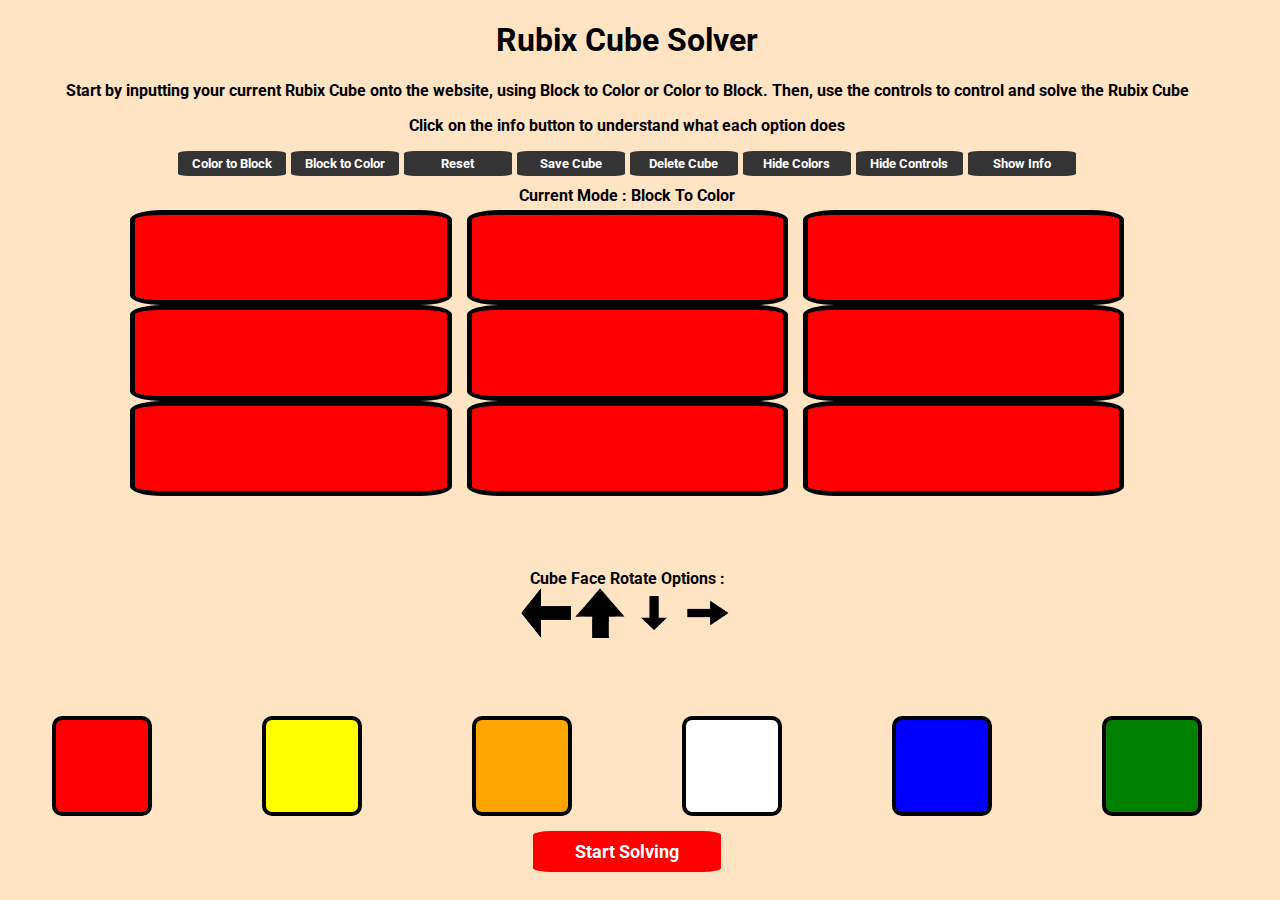
<file: index.html>
<!DOCTYPE html>
<html lang="en">
<head>
    <meta charset="UTF-8">
    <meta name="viewport" content="width=device-width, initial-scale=1.0">
    <title>Rubix Cube Solver</title>
    <link rel="stylesheet" href="./style.css">
    <link rel="preconnect" href="https://fonts.googleapis.com">
    <link href="https://fonts.googleapis.com/css2?family=Open+Sans:wght@300;400;500;600;800&family=Roboto:wght@400;500;700&display=swap" rel="stylesheet">
    <script type="module" src="./script.js"></script>
    <script type="module" src="./cube.js"></script>
    <script type="module" src="./block.js"></script>
</head>
<body>
    <div class="header">
        <!-- Title and Instructions on how to use the website -->
        <div class="headerInfo flexItems">
            <h1>Rubix Cube Solver</h1>
            <p>Start by inputting your current Rubix Cube onto the website, using Block to Color or Color to Block. Then, use the controls to control and solve the Rubix Cube </p>
            <p>Click on the info button to understand what each option does</p>
        </div>
        <!-- Container to contain the different options for the user to choose how they select the colours of the cube-->
        <div class="optionsContainer flexItems">
            <!-- Making a button for each option  button that the user can choose from -->
            <button id="colToBlock">Color to Block</button>
            <button id="blockToCol">Block to Color</button>
            <button id="reset">Reset</button>
            <button id="saveCube">Save Cube</button>
            <button id="deleteCube">Delete Cube</button>
            <button id="hideCol">Hide Colors</button>
            <button id="showCol" class="hide" onclick="showColours()">Show Colors</button>
            <button id="hideCon" onclick="hideControls()">Hide Controls </button>
            <button id="showCon" class="hide" onclick="showControls()">Show Controls</button>
            <button id="showInfo" onclick="showInfo()">Show Info</button>
            <button id="hideInfo" class="hide" onclick="hideInfo()">Hide Info</button>
        </div>
    </div>
    <!-- Location to display all of the info for the buttons, if wanted -->
    <div id="infoContainer" class="flexItems hide">
        <p>Color to Block - Choose a color and then select the blocks you want to change to that color</p>
        <p>Block to Color - Choose each block and then choose the color you want to change that block to</p>
        <p>Reset - Reset your cube to a completed rubix cube</p>
        <p>Save Cube - Save you current cube to local storage, to be used later ; Website does autosave every 10 minutes</p>
        <p>Delete Cube - Removes your saved cube from local storage, so it won't display when reloading page</p>
        <p>Hide/Show Colors - Control whether colors are displayed on the screen</p>
        <p>Hide/Show Controls - Control whether the cube controls are shown on screen</p>
        <p>Info - Control whether button info is shown or not</p>
    </div>
    <!-- Container where the cube will be displayed, including the 9 blocks on each face -->
    <div class="cubeContainer">
        <div id="currentMode"></div>
        <div class="rowContainer flexItems">
            <div id="block1" class="cubeBlock flexItems"></div>
            <div id="block2" class="cubeBlock flexItems"></div>
            <div id="block3" class="cubeBlock flexItems"></div>
        </div>
        <div class="rowContainer flexItems">
            <div id="block4" class="cubeBlock flexItems"></div>
            <div id="block5" class="cubeBlock flexItems"></div>
            <div id="block6" class="cubeBlock flexItems"></div>
        </div>
        <div class="rowContainer flexItems">
            <div id="block7" class="cubeBlock flexItems"></div>
            <div id="block8" class="cubeBlock flexItems"></div>
            <div id="block9" class="cubeBlock flexItems"></div>    
        </div>
    </div>
    <!-- Container which includes the controls to be able to rotate the cube -->
    <div id="cubeControls" class="flexItems con">
        <div id="faceControls">
            <div>
                <span class="con">Cube Face Rotate Options : </span>
            </div>
            <div>
                <img id="cubeControl1" class="cubeControl con" src="./Images/leftArrow.png" alt="Rotate Left">
                <img id="cubeControl2" class="cubeControl con" src="./Images/upArrow.png" alt="Rotate Up">
                <img id="cubeControl3" class="cubeControl con" src="./Images/downArrow.png" alt="Rotate Down">
                <img id="cubeControl4" class="cubeControl con" src="./Images/rightArrow.png" alt="Rotate Right">
            </div>
        </div>
    </div>
    <!-- Container to include the 6 colors for the user to choose from to select -->
    <!-- The col class here is used to group all these elements (in a class that has no other effect) -->
    <div id="colorSelector" class="flexItems col">
        <div id="color1" class="color col"></div>
        <div id="color2" class="color col"></div>
        <div id="color3" class="color col"></div>
        <div id="color4" class="color col"></div>
        <div id="color5" class="color col"></div>
        <div id="color6" class="color col"></div>
    </div>
    <!-- This div is there in order to display any errors to the user, if they occur in the system -->
    <!-- It starts of with hide class, as intially the div will be hidden, unless an error occurs-->
    <div id="errorIdentifier" class="flexItems hide"></div>
    <!-- Button to allow the user to start solving the cube -->
    <!-- This button will call for validation functions to ensure the cube is in a correct place to solve -->
    <div id="solvingControl" class="flexItems">
        <button id="startSolving">Start Solving</button>
    </div>
</body>
</html>
</file>
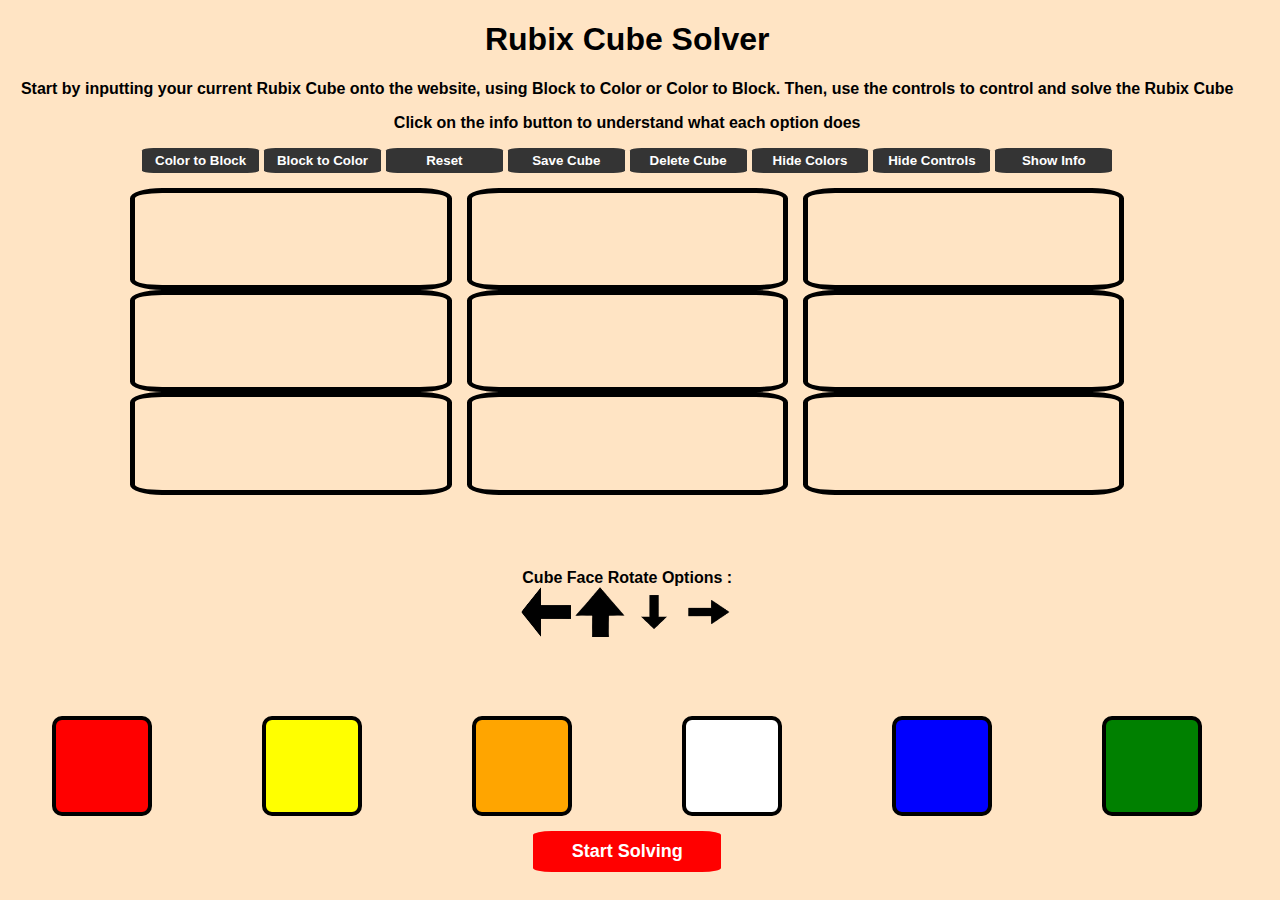
<file: solveTerminal.html>
<!DOCTYPE html>
<html lang="en">
<head>
    <meta charset="UTF-8">
    <meta name="viewport" content="width=device-width, initial-scale=1.0">
    <title>Rubix Cube Solver</title>
    <link rel="stylesheet" href="./style.css">
    <link rel="preconnect" href="https://fonts.googleapis.com">
    <link href="https://fonts.googleapis.com/css2?family=Open+Sans:wght@300;400;500;600;800&family=Roboto:wght@400;500;700&display=swap" rel="stylesheet">
    <script type="module" src="./solveTerminal.js"></script>
    <script type="module" src="./cube.js"></script>
    <script type="module" src="./block.js"></script>
</head>
<body>
    <div class="header">
        <!-- Title and Instructions on how to use the website -->
        <div class="headerInfo flexItems">
            <h1>Rubix Cube Solver</h1>
            <p>Use the controls below in order to move your cube</p>
            <p>Solve the cube for a surprise...</p>
        </div>
    </div>
    <!-- Container where the cube will be displayed, including the 9 blocks on each face -->
    <div class="cubeContainer">
        <div id="currentMode"></div>
        <div class="rowContainer flexItems">
            <div id="block1" class="cubeBlock flexItems"></div>
            <div id="block2" class="cubeBlock flexItems"></div>
            <div id="block3" class="cubeBlock flexItems"></div>
        </div>
        <div class="rowContainer flexItems">
            <div id="block4" class="cubeBlock flexItems"></div>
            <div id="block5" class="cubeBlock flexItems"></div>
            <div id="block6" class="cubeBlock flexItems"></div>
        </div>
        <div class="rowContainer flexItems">
            <div id="block7" class="cubeBlock flexItems"></div>
            <div id="block8" class="cubeBlock flexItems"></div>
            <div id="block9" class="cubeBlock flexItems"></div>    
        </div>
    </div>
    <!-- Container which includes the controls to be able to rotate the cube -->
    <div id="cubeControls" class="flexItems con">
        <div id="faceControls" class="flexItems">
            <div>
                <span class="con">Cube Face Rotate Options : </span>
            </div>
            <div>
                <img id="cubeControl1" class="cubeControl con" src="./Images/leftArrow.png" alt="Rotate Left">
                <img id="cubeControl2" class="cubeControl con" src="./Images/upArrow.png" alt="Rotate Up">
                <img id="cubeControl3" class="cubeControl con" src="./Images/downArrow.png" alt="Rotate Down">
                <img id="cubeControl4" class="cubeControl con" src="./Images/rightArrow.png" alt="Rotate Right">
            </div>
        </div>
        <div id="twistControls" class="twistControl flexItems hide">
            <div class="controlRow flexItems">
                <div class="noControl rowControl"></div>
                <img id="upL" class="rowControl rowControlArrow" src="./Images/upArrow.png" alt="Rotate Up">
                <img id="upM" class="rowControl rowControlArrow" src="./Images/upArrow.png" alt="Rotate Up">
                <img id="upR" class="rowControl rowControlArrow" src="./Images/upArrow.png" alt="Rotate Up">
                <div class="noControl rowControl"></div>
            </div>
            <div class="controlRow flexItems">
                <img id="leftT" class="rowControl rowControlArrow" src="./Images/leftArrow.png" alt="Rotate Left">
                <div class="blankSquare rowControl"></div>
                <div class="blankSquare rowControl"></div>
                <div class="blankSquare rowControl"></div>
                <img id="rightT" class="rowControl rowControlArrow" src="./Images/rightArrow.png" alt="Rotate Right">
            </div>
            <div class="controlRow flexItems">
                <img id="leftM" class="rowControl rowControlArrow" src="./Images/leftArrow.png" alt="Rotate Left">
                <div class="blankSquare rowControl"></div>
                <div class="blankSquare rowControl"></div>
                <div class="blankSquare rowControl"></div>
                <img id="rightM" class="rowControl rowControlArrow" src="./Images/rightArrow.png" alt="Rotate Right">
            </div>
            <div class="controlRow flexItems">
                <img id="leftB" class="rowControl rowControlArrow" src="./Images/leftArrow.png" alt="Rotate Left">
                <div class="blankSquare rowControl"></div>
                <div class="blankSquare rowControl"></div>
                <div class="blankSquare rowControl"></div>
                <img id="rightB" class="rowControl rowControlArrow" src="./Images/rightArrow.png" alt="Rotate Right">
            </div>
            <div class="controlRow flexItems">
                <div class="noControl rowControl"></div>
                <img id="downL" class="rowControl rowControlArrow" src="./Images/downArrow.png" alt="Rotate Down">
                <img id="downM" class="rowControl rowControlArrow" src="./Images/downArrow.png" alt="Rotate Down">
                <img id="downR" class="rowControl rowControlArrow" src="./Images/downArrow.png" alt="Rotate Down">
                <div class="noControl rowControl"></div>
            </div>
        </div>
    </div>
    <!-- Button to allow the user to return to the cube picker page -->
    <div id="solvingControl" class="flexItems">
        <button id="cubePicker" onclick="cubePicker()">Return to Cube Picker</button>
    </div>
</body>
</html>
</file>
<file: style.css>
body{
    width:98vw;
    height:98vh;
    margin:0px;
    padding:0px;
    background-color: bisque;
    display: flex;
    flex-direction: column;
    justify-content: center;
    align-items: center;
    gap: 5px;
    text-align: center;
    font-family: 'roboto', sans-serif;
    font-weight: 700;
}

.flexItems{
    height : 100%;
    width : 100%;
    flex: 1 1;
    gap: 5px;
}

.header{
    display: flex;
    flex-direction: column;
    justify-content: center;
    align-items: center;
}

.optionsContainer{
    width : 80%;
    display: flex;
    justify-content: space-around;
    align-items: center;
}

button{
    width : 15%;
    border-radius: 10%;
    font-family: "roboto",sans-serif;
    font-weight: bold;
    border : none;
    padding : 5px;
    color : white;
    background-color: #343434;
}

.hide{display:none;}

.cubeContainer{
    height : 100%;
    width: 80%;
    display: flex;
    flex-direction: column;
    flex: 6 6;
}

.rowContainer{
    display: flex;
    justify-content: center;
    align-items: center;
}

.cubeBlock{
    border: 5px solid black;
    border-radius: 10%;
    box-sizing: border-box;
    margin: 5px;
}

#colorSelector{
    display: flex;
    justify-content: center;
    align-items: center;
    display: flex;
    justify-content: space-around;
    align-items: center;
}

.color{
    height : 100px;
    width: 100px;
    border-radius: 10%;
    border : 4px solid black;
    box-sizing: border-box;
}

#infoContainer{
    margin-left: 250px;
    font-size: 12px;
    text-align: left;
}

#currentMode{
    margin:5px;
}

#cubeControls{
    display: flex;
    align-items: center;
    justify-content: center;
    flex: 4 4;
}

.cubeControl{
    height: 50px;
    width: 50px;
}

#twistControls{
    display: flex;
    justify-content: center;
    align-items: center;
    flex-direction: column;
}

#faceControls{
    display: flex;
    justify-content: center;
    align-items: center;
    flex-direction: column;
}

.controlRow{
    display: flex;
    justify-content: center;
    align-items: center;
    gap: 5px;
}

.rowControl{
    width: 40px;
    height: 40px;
}

.blankSquare{
    border: 2px solid white;
    border-radius: 20%;
    background-color: darkgray;
}


/* Styling for the error line of the website */
#errorIdentifier{
    margin-top:5px;
    color: red;
    font-size: 18px;
}

/* Styling the buttons that lead to the solve mode for the website */
#startSolving{
    margin : 10px;
    background-color: red;
    font-size: 18px;
    padding: 10px;
}

/* Setting the colors of the cube blocks */
#color1{background-color:red;}
#color2{background-color:yellow;}
#color3{background-color:orange;}
#color4{background-color:white;}
#color5{background-color:blue;}
#color6{background-color:green;}
</file>
